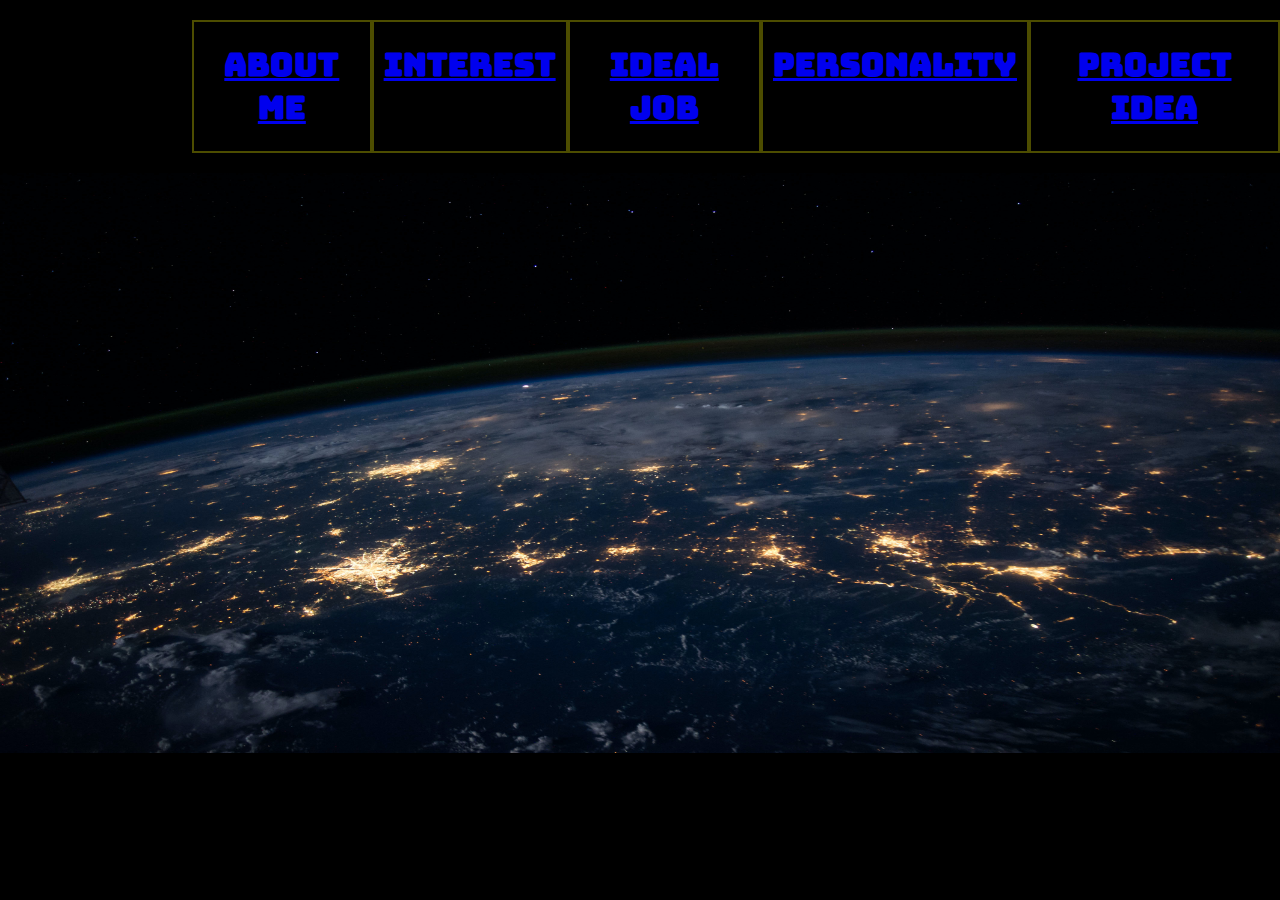
<file: index.html>
<!DOCTYPE html>
<html>

  <head>
    <link href="css/style.css" rel="stylesheet">
    <title>Index Page</title>

    <link rel="preconnect" href="https://fonts.googleapis.com">
    <link rel="preconnect" href="https://fonts.gstatic.com" crossorigin>
    <link href="https://fonts.googleapis.com/css2?family=Bungee&family=Open+Sans:wght@300&display=swap" rel="stylesheet">

    <style>
      h1{
        font-family: 'Bungee', cursive;
      }
    </style>

  </head>

  <body style="background-color:black; color:white;">

    <header>
      <div class="header-class">
        <div class="navigation-bar">

          <!-- About Me Navigation -->
          <div class="navigation-column">
            <h1><a href="pages/About_Me.html">About Me</a></h1>
          </div>

          <!-- Interest Navigation -->
          <div class="navigation-column">
            <h1><a href="pages/Interest.html">Interest</a></h1>
          </div>

          <!-- Ideal Job Navigation -->
          <div class="navigation-column">
            <h1><a href="pages/Ideal_Job.html">Ideal Job</a></h1>
          </div>

          <!-- Personality Navigation -->
          <div class="navigation-column">
            <h1><a href="pages/Personality.html">Personality</a></h1>
          </div>

          <!-- Project Ideas Navigation -->
          <div class="navigation-column">
            <h1><a href="pages/Project_Idea.html">Project Idea</a></h1>
          </div>

        </div>
      </div>
    </header>

    <img src="images/world_view.jpg" alt="electricity display of the world" width = "100%" height = "580">

  </body>


</html>
</file>
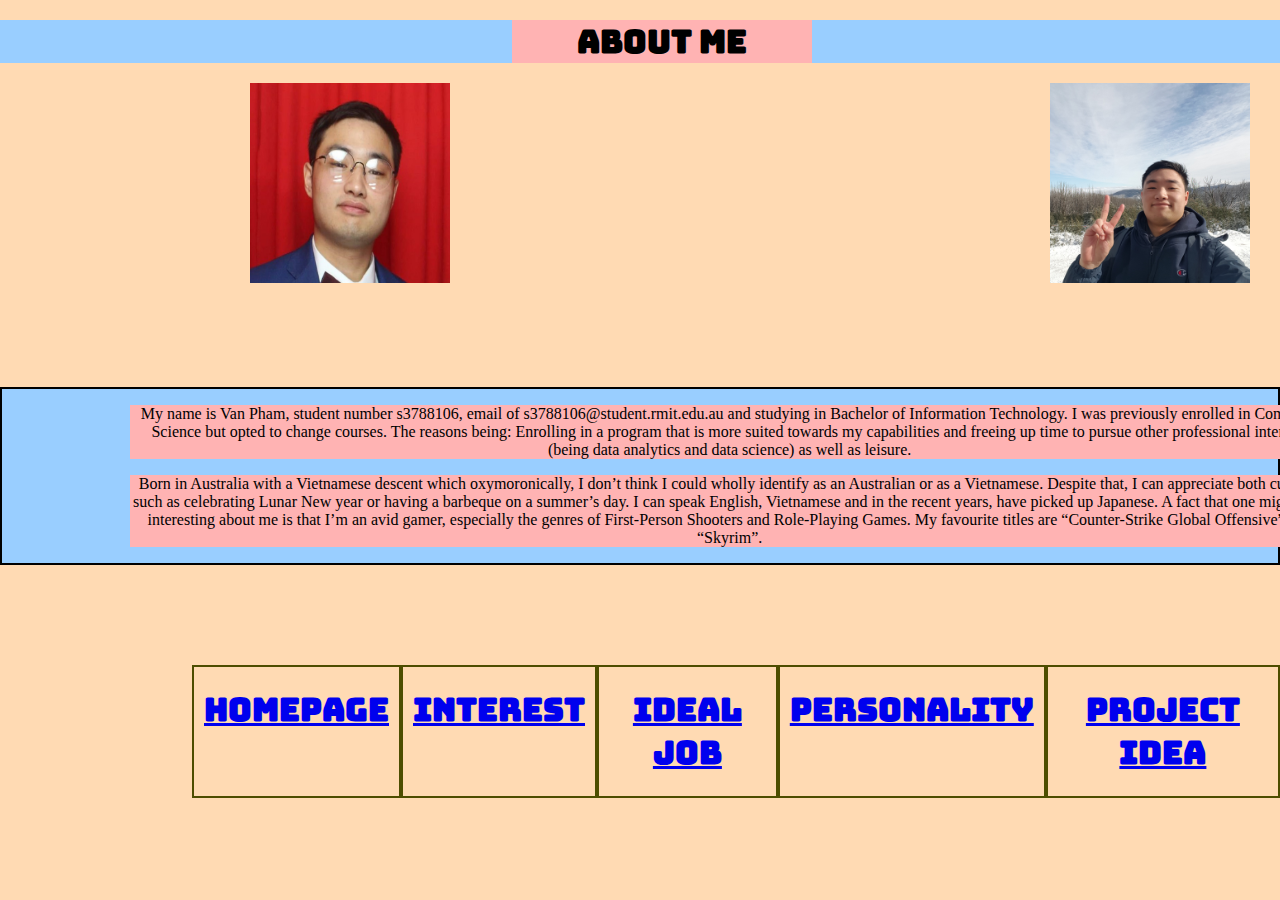
<file: pages/About_Me.html>
<!DOCTYPE html>
<html>
  <head>
    <title>About Me Page</title>

    <link href="../css/style.css" rel="stylesheet">
    <link rel="preconnect" href="https://fonts.googleapis.com">
    <link rel="preconnect" href="https://fonts.gstatic.com" crossorigin>
    <link href="https://fonts.googleapis.com/css2?family=Bungee&family=Open+Sans:wght@300&display=swap" rel="stylesheet">

    <style>
      p{
        text-align:center;
        width:1200px;
        margin-left:10%;
        background-color:#ffb3b3;
      }
    </style>

  </head>

  <body style="background-color:#ffdab3">

    <div style="background-color:#99ceff;">
      <header style="text-align:center;">
        <h1 style="width: 300px; margin:20px 40%; background-color:#ffb3b3;">About Me</h1>
      </header>
    </div>

<!--
    <header style="text-align:center;">
      <h1>About Me</h1>
    </header>
-->
    <div class="about-me-picture-container">

        <div class="selfies">
          <img src="../images/portrait.jpg" alt="selfie in suit" width="200" height="200">
        </div>

        <div class="selfies">
          <img src="../images/mountain_selfie.jpg" alt="selfie on mountain" width="200" height="200">
        </div>

    </div>

    <main style="margin:100px 0px; ;border: 2px solid black;  background-color:#99ceff;">

      <p style="text-align:center;">My name is Van Pham, student number s3788106, email of s3788106@student.rmit.edu.au and studying in
        Bachelor of Information Technology. I was previously enrolled in Computer Science but opted to change courses.
        The reasons being: Enrolling in a program that is more suited towards my capabilities and freeing up time to
        pursue other professional interests (being data analytics and data science) as well as leisure.</p>

      <p style="text-align:center;">Born in Australia with a Vietnamese descent which oxymoronically, I don’t think I could wholly
        identify as an Australian or as a Vietnamese. Despite that, I can appreciate both cultures such as
        celebrating Lunar New year or having a barbeque on a summer’s day. I can speak English, Vietnamese
        and in the recent years, have picked up Japanese. A fact that one might find interesting about me is
        that I’m an avid gamer, especially the genres of First-Person Shooters and Role-Playing Games. My
        favourite titles are “Counter-Strike Global Offensive” and “Skyrim”.</p>

    </main>

    <div class="header-class">
      <div class="navigation-bar">

        <!-- About Me Navigation -->
        <div class="navigation-column">
          <h1><a href="../index.html">HomePage</a></h1>
        </div>

        <!-- Interest Navigation -->
        <div class="navigation-column">
          <h1><a href="Interest.html">Interest</a></h1>
        </div>

        <!-- Ideal Job Navigation -->
        <div class="navigation-column">
          <h1><a href="Ideal_Job.html">Ideal Job</a></h1>
        </div>

        <!-- Personality Navigation -->
        <div class="navigation-column">
          <h1><a href="Personality.html">Personality</a></h1>
        </div>

        <!-- Project Ideas Navigation -->
        <div class="navigation-column">
          <h1><a href="Project_Idea.html">Project Idea</a></h1>
        </div>

      </div>
    </div>

  </body>
</html>
</file>
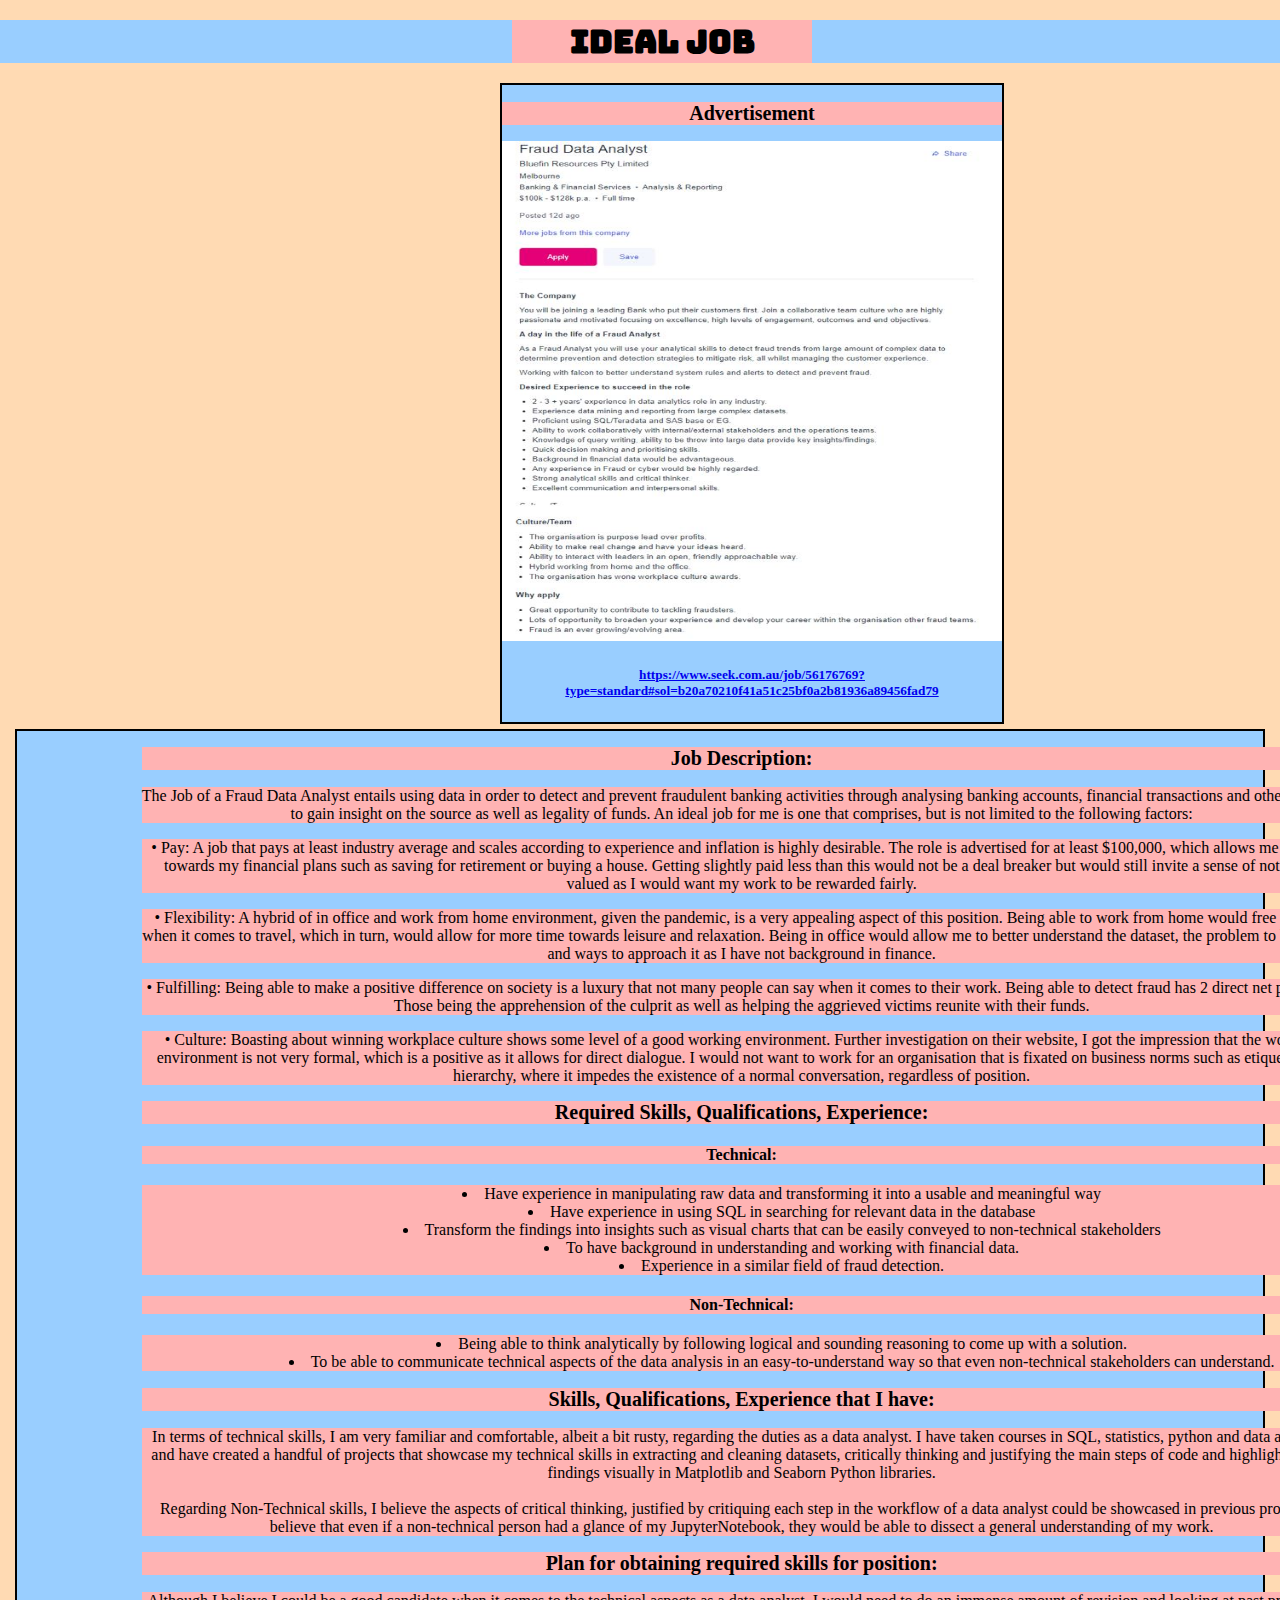
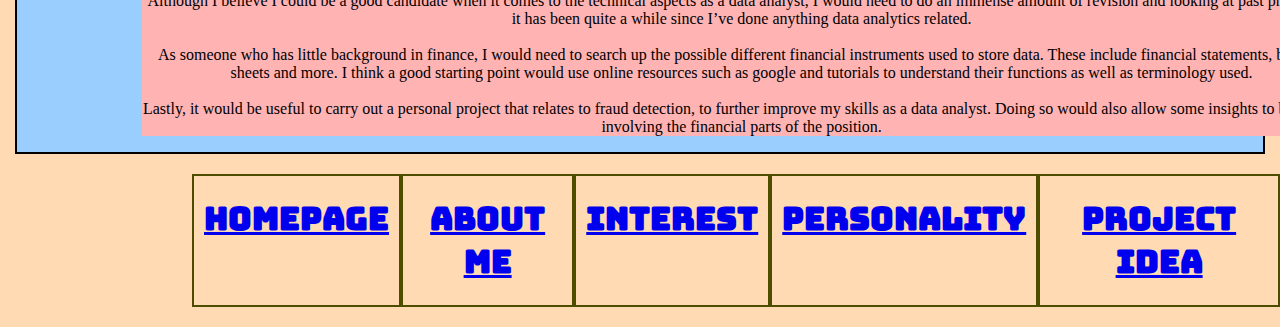
<file: pages/Ideal_Job.html>
<!DOCTYPE html>
<html>

  <head>
    <title>Ideal Job</title>

    <link href="../css/style.css" rel="stylesheet">
    <link rel="preconnect" href="https://fonts.googleapis.com">
    <link rel="preconnect" href="https://fonts.gstatic.com" crossorigin>
    <link href="https://fonts.googleapis.com/css2?family=Bungee&family=Open+Sans:wght@300&display=swap" rel="stylesheet">

    <style>
      p{
        text-align:center;
        width:1200px;
        margin-left:10%;
        background-color:#ffb3b3;
      }
    </style>

  </head>

  <body style="background-color:#ffdab3">
  <div style="background-color:#99ceff;">
    <header style="text-align:center;">
      <h1 style="width: 300px; margin:20px 40%; background-color:#ffb3b3;">Ideal Job</h1>
    </header>
  </div>

    <div style="display:flex; margin-left: 500px;">
      <div style="0px 4px; border: 2px solid black; background-color:#99ceff;">
        <h2 style="background-color:#ffb3b3;">Advertisement</h2>
        <img src="../images/Ideal_Job.jpg" alt="INFP result" width="500" height="500">
        <h5 style="width: 500px; text-align:center;"><a href="https://www.seek.com.au/job/56176769?type=standard#sol=b20a70210f41a51c25bf0a2b81936a89456fad79" alt="Job Post on Seek">https://www.seek.com.au/job/56176769?type=standard#sol=b20a70210f41a51c25bf0a2b81936a89456fad79</a></h5>
      </div>

    </div>

    <div style="border: 2px solid black; background-color: #99ceff; margin: 5px 15px;">
      <h2 style="text-align:center; background-color:#ffb3b3; width:1200px; margin-left:10%;">Job Description:</h2>
      <p>The Job of a Fraud Data Analyst entails using data in order to detect and prevent fraudulent banking activities through
        analysing banking accounts, financial transactions and other datasets to gain insight on the source as well as legality of funds.
        An ideal job for me is one that comprises, but is not limited to the following factors:
      </p>
      <p>•	Pay: A job that pays at least industry average and scales according to experience and inflation is highly desirable.
        The role is advertised for at least $100,000, which allows me to work towards my financial plans such as saving for retirement
        or buying a house. Getting slightly paid less than this would not be a deal breaker but would still invite a sense of not
        being valued as I would want my work to be rewarded fairly.</p>

      <p>•	Flexibility: A hybrid of in office and work from home environment, given the pandemic, is a very appealing aspect
        of this position. Being able to work from home would free up time when it comes to travel, which in turn, would allow for
        more time towards leisure and relaxation. Being in office would allow me to better understand the dataset, the problem to
        be solved and ways to approach it as I have not background in finance.</p>

      <p>•	Fulfilling: Being able to make a positive difference on society is a luxury that not many people can say when it
        comes to their work. Being able to detect fraud has 2 direct net positives. Those being the apprehension of the culprit as
        well as helping the aggrieved victims reunite with their funds. </p>

      <p>•	Culture: Boasting about winning workplace culture shows some level of a good working environment. Further
        investigation on their website, I got the impression that the working environment is not very formal, which is a
        positive as it allows for direct dialogue. I would not want to work for an organisation that is fixated on business
        norms such as etiquette and hierarchy, where it impedes the existence of a normal conversation, regardless of position.</p>

        <h2 style="text-align:center; background-color:#ffb3b3; width:1200px; margin-left:10%;">Required Skills, Qualifications, Experience:</h2>
        <h4 style="text-align:center; background-color:#ffb3b3; width:1200px; margin-left:10%; ">Technical:</h4>

        <ul style = "text-align:center; width:1200px; margin-left:10%; background-color:#ffb3b3; list-style-position: inside;">
        <li>Have experience in manipulating raw data and transforming it into a usable and meaningful way</li>
        <li>Have experience in using SQL in searching for relevant data in the database</li>
        <li>Transform the findings into insights such as visual charts that can be easily conveyed to non-technical stakeholders</li>
        <li>To have background in understanding and working with financial data.</li>
        <li>Experience in a similar field of fraud detection.</li>
        </ul>

          <h4 style="text-align:center; background-color:#ffb3b3; width:1200px; margin-left:10%; ">Non-Technical:</h4>
          <ul style = "text-align:center; width:1200px; margin-left:10%; background-color:#ffb3b3; list-style-position: inside;">
            <li>Being able to think analytically by following logical and sounding reasoning to come up with a solution.</li>
            <li>To be able to communicate technical aspects of the data analysis in an easy-to-understand way so that even non-technical stakeholders can understand.</li>
          </ul>

        <h2 style="text-align:center; background-color:#ffb3b3; width:1200px; margin-left:10%;">Skills, Qualifications, Experience that I have:</h2>
          <p>In terms of technical skills, I am very familiar and comfortable, albeit a bit rusty, regarding the duties as a data analyst. I have taken courses
            in SQL, statistics, python and data analytics and have created a handful of projects that showcase my technical skills in
            extracting and cleaning datasets, critically thinking and justifying the main steps of code and highlighting my findings
            visually in Matplotlib and Seaborn Python libraries.
            <br></br>
            Regarding Non-Technical skills, I believe the aspects of critical thinking, justified by critiquing each step in the workflow of a data analyst
            could be showcased in previous projects. I believe that even if a non-technical person had a glance of my
            JupyterNotebook, they would be able to dissect a general understanding of my work.
          </p>

        <h2 style="text-align:center; background-color:#ffb3b3; width:1200px; margin-left:10%;">Plan for obtaining required skills for position:</h2>
        <p>Although I believe I could be a good candidate when it comes to the technical aspects as a data analyst, I would
          need to do an immense amount of revision and looking at past projects as it has been quite a while since I’ve done
          anything data analytics related. <br></br>
          As someone who has little background in finance, I would need to search up the possible different financial
          instruments used to store data. These include financial statements, balance sheets and more. I think a good starting
          point would use online resources such as google and tutorials to understand their functions as well as terminology used. <br></br>
          Lastly, it would be useful to carry out a personal project that relates to fraud detection, to further improve my
          skills as a data analyst. Doing so would also allow some insights to be gained involving the financial parts of the
          position.
        </p>
        </div>


        <div class="header-class">
          <div class="navigation-bar">

            <!-- About Me Navigation -->
            <div class="navigation-column">
              <h1><a href="../index.html">HomePage</a></h1>
            </div>

            <!-- Interest Navigation -->
            <div class="navigation-column">
              <h1><a href="About_Me.html">About Me</a></h1>
            </div>

            <!-- Ideal Job Navigation -->
            <div class="navigation-column">
              <h1><a href="Interest.html">Interest</a></h1>
            </div>

            <!-- Personality Navigation -->
            <div class="navigation-column">
              <h1><a href="Personality.html">Personality</a></h1>
            </div>

            <!-- Project Ideas Navigation -->
            <div class="navigation-column">
              <h1><a href="Project_Idea.html">Project Idea</a></h1>
            </div>

          </div>
        </div>

  </body>

</html>
</file>
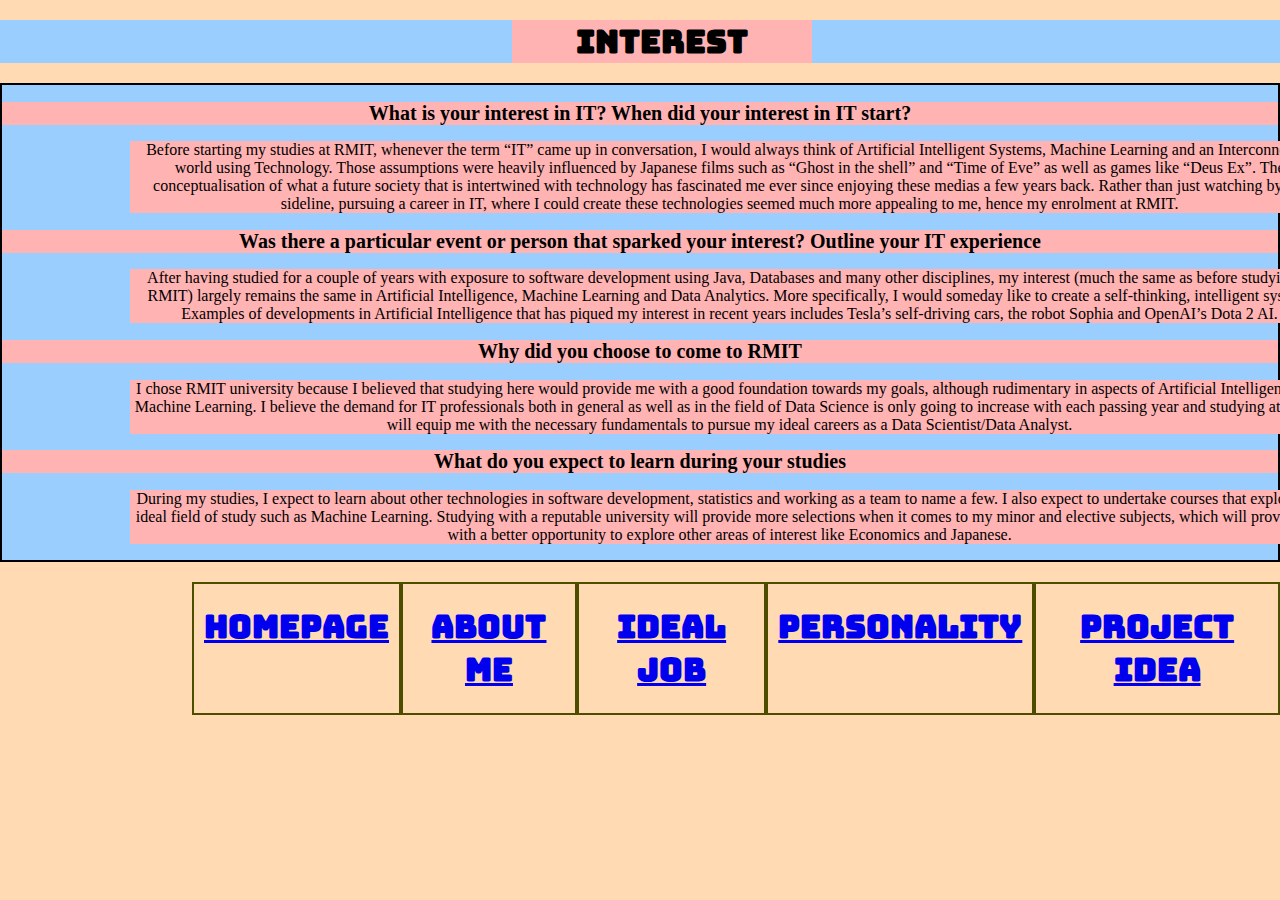
<file: pages/Interest.html>
<!DOCTYPE html>
<html>
  <head>
    <title>Interest Page</title>

    <link href="../css/style.css" rel="stylesheet">
    <link rel="preconnect" href="https://fonts.googleapis.com">
    <link rel="preconnect" href="https://fonts.gstatic.com" crossorigin>
    <link href="https://fonts.googleapis.com/css2?family=Bungee&family=Open+Sans:wght@300&display=swap" rel="stylesheet">

    <style>
      p{
        width:1000px;
        text-align:center;
        margin-left:20%;
      }
    </style>

    <style>
      h2{
        background-color:#ffb3b3;
      }
    </style>

    <style>
      p{
        text-align:center;
        width:1200px;
        margin-left:10%;
        background-color:#ffb3b3;
      }
    </style>

  </head>

  <body style="background-color:#ffdab3">

    <div style="background-color:#99ceff;">
      <header style="text-align:center;">
        <h1 style="width: 300px; margin:20px 40%; background-color:#ffb3b3;">Interest</h1>
      </header>
    </div>

    <div style="border: 2px solid black; background-color:#99ceff;">

    <h2>What is your interest in IT? When did your interest in IT start?</h2>
    <p>Before starting my studies at RMIT, whenever the term “IT” came up in conversation, I would always
      think of Artificial Intelligent Systems, Machine Learning and an Interconnected world using Technology.
      Those assumptions were heavily influenced by Japanese films such as “Ghost in the shell” and “Time of Eve” as
      well as games like “Deus Ex”. The conceptualisation of what a future society that is intertwined with technology
      has fascinated me ever since enjoying these medias a few years back. Rather than just watching by the sideline,
      pursuing a career in IT, where I could create these technologies seemed much more appealing to me, hence my
      enrolment at RMIT. </p>

    <h2>Was there a particular event or person that sparked your interest? Outline your IT experience</h2>
    <p>After having studied for a couple of years with exposure to software development using Java, Databases and
      many other disciplines, my interest (much the same as before studying at RMIT) largely remains the same in
      Artificial Intelligence, Machine Learning and Data Analytics. More specifically, I would someday like to create
      a self-thinking, intelligent system. Examples of developments in Artificial Intelligence that has piqued my
      interest in recent years includes Tesla’s self-driving cars, the robot Sophia and OpenAI’s Dota 2 AI. </p>

    <h2>Why did you choose to come to RMIT</h2>
    <p>I chose RMIT university because I believed that studying here would provide me with a good foundation towards my goals,
      although rudimentary in aspects of Artificial Intelligence and Machine Learning. I believe the demand for IT
      professionals both in general as well as in the field of Data Science is only going to increase with each
      passing year and studying at RMIT will equip me with the necessary fundamentals to pursue my ideal careers as a
      Data Scientist/Data Analyst.  </p>

    <h2>What do you expect to learn during your studies</h2>
    <p>During my studies, I expect to learn about other technologies in software development, statistics and working
      as a team to name a few. I also expect to undertake courses that explore my ideal field of study such as Machine
      Learning. Studying with a reputable university will provide more selections when it comes to my minor and
      elective subjects, which will provide me with a better opportunity to explore other areas of interest like
      Economics and Japanese.   </p>

      </div>

      <div class="header-class">
        <div class="navigation-bar">

          <!-- About Me Navigation -->
          <div class="navigation-column">
            <h1><a href="../index.html">HomePage</a></h1>
          </div>

          <!-- Interest Navigation -->
          <div class="navigation-column">
            <h1><a href="About_Me.html">About Me</a></h1>
          </div>

          <!-- Ideal Job Navigation -->
          <div class="navigation-column">
            <h1><a href="Ideal_Job.html">Ideal Job</a></h1>
          </div>

          <!-- Personality Navigation -->
          <div class="navigation-column">
            <h1><a href = "Personality.html">Personality</a></h1>
          </div>

          <!-- Project Ideas Navigation -->
          <div class="navigation-column">
            <h1><a href="Project_Idea.html">Project Idea</a></h1>
          </div>

        </div>
      </div>

  </body>

</html>
</file>
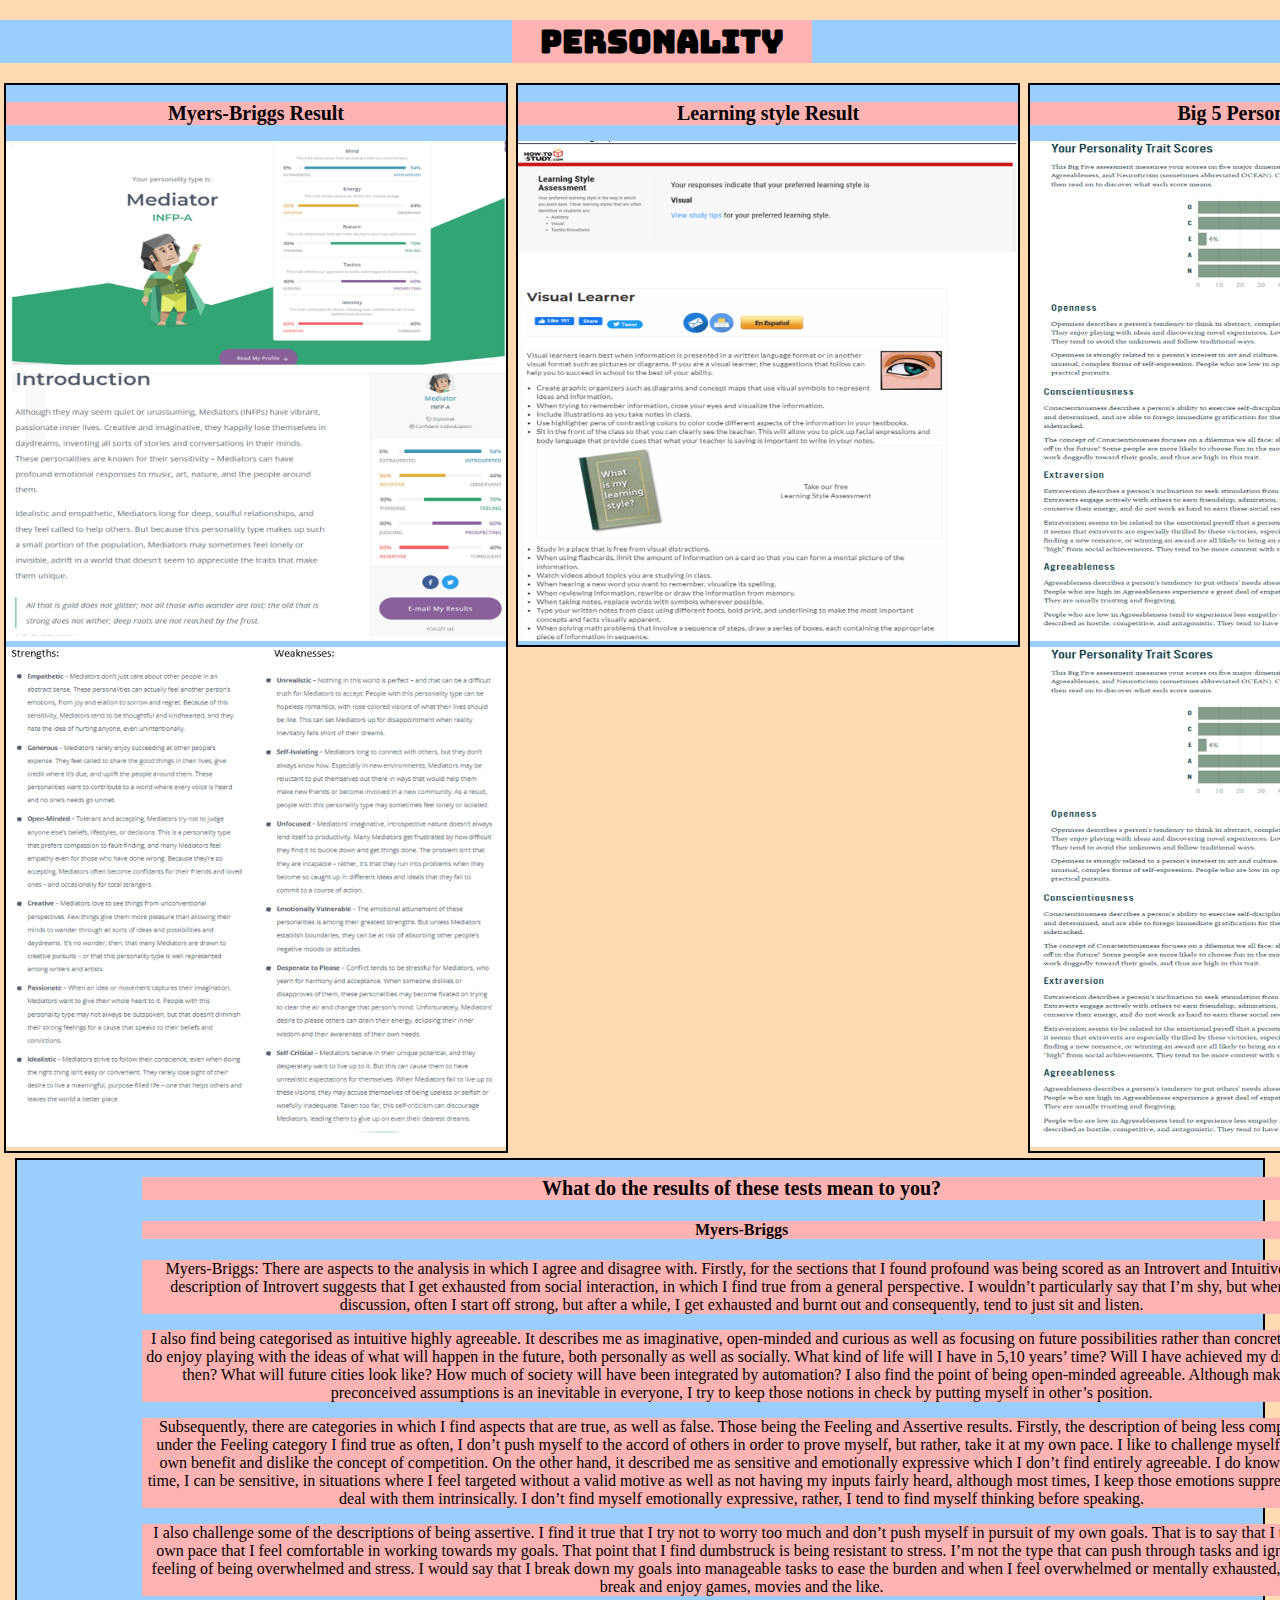
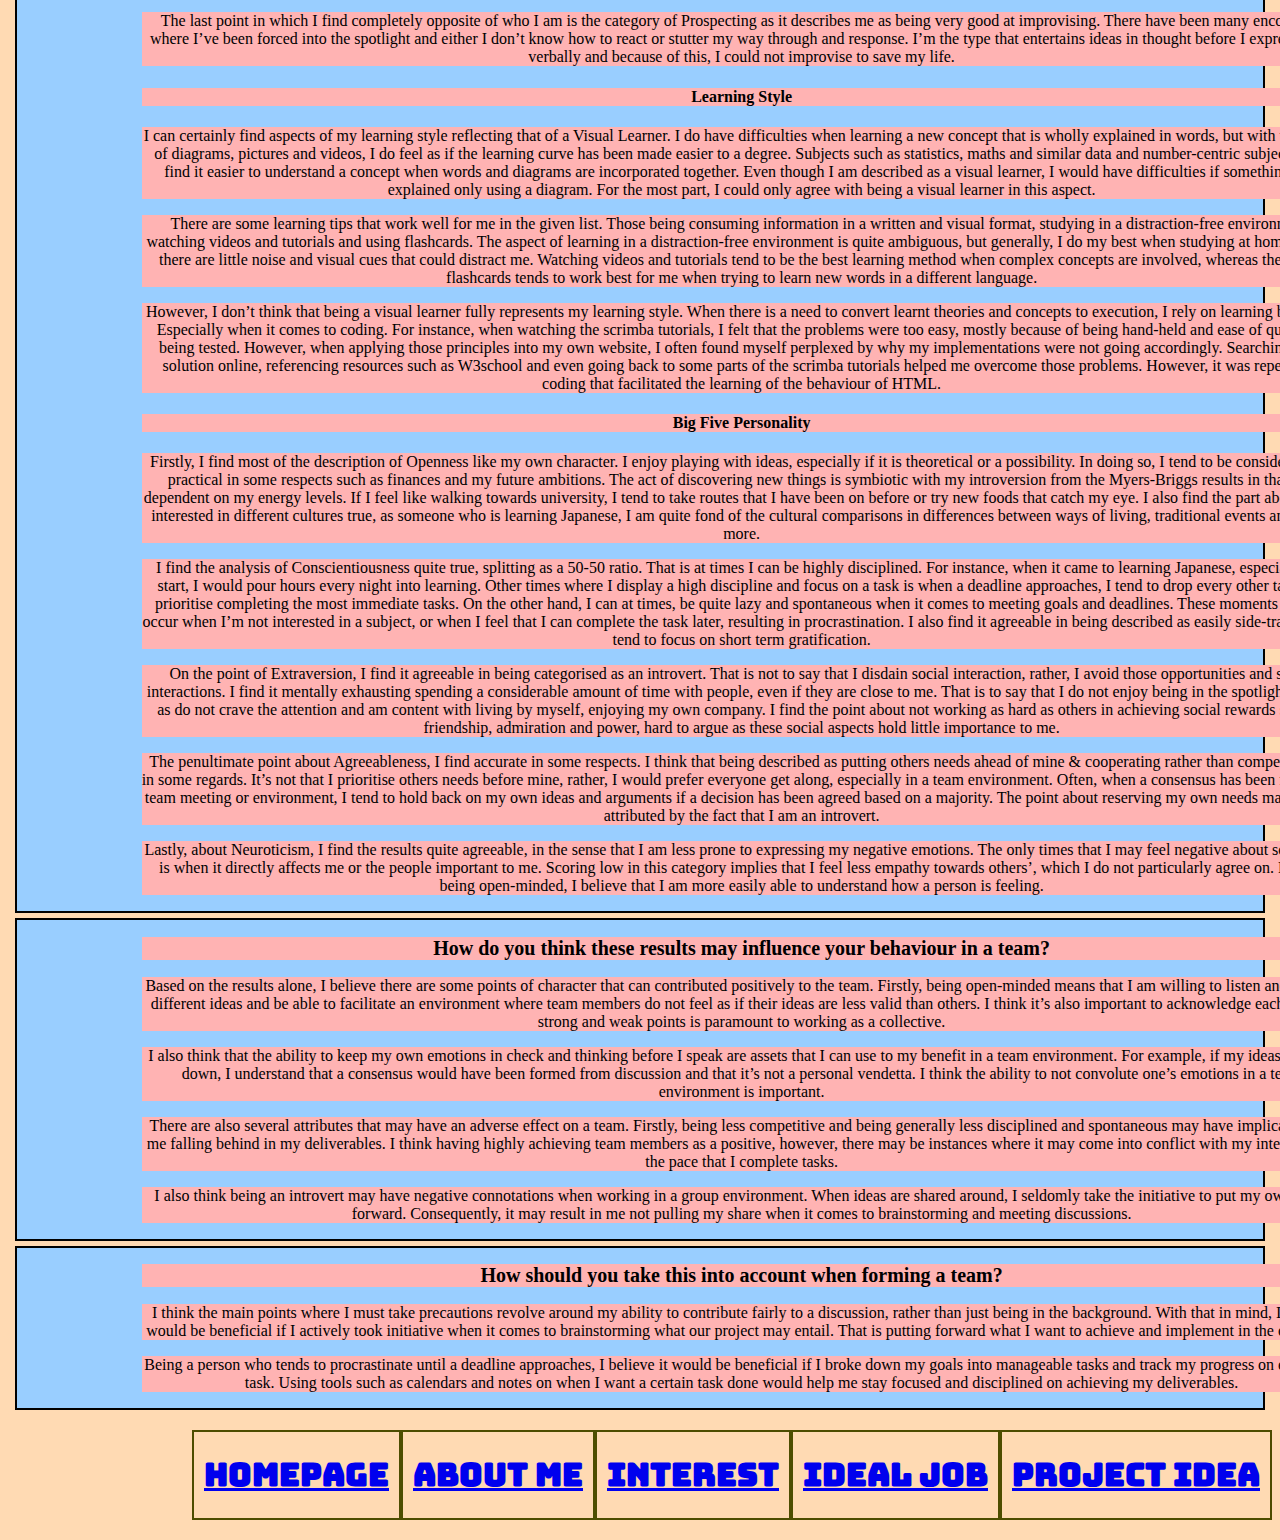
<file: pages/Personality.html>
<!DOCTYPE html>
<html>

  <head>
    <title>Ideal Job</title>

    <link href="../css/style.css" rel="stylesheet">
    <link rel="preconnect" href="https://fonts.googleapis.com">
    <link rel="preconnect" href="https://fonts.gstatic.com" crossorigin>
    <link href="https://fonts.googleapis.com/css2?family=Bungee&family=Open+Sans:wght@300&display=swap" rel="stylesheet">

    <style>
      p{
        text-align:center;
        width:1200px;
        margin-left:10%;
        background-color:#ffb3b3;
      }
    </style>

  </head>

  <body style="background-color:#ffdab3">
  <div style="background-color:#99ceff;">
    <header style="text-align:center;">
      <h1 style="width: 300px; margin:20px 40%; background-color:#ffb3b3;">Personality</h1>
    </header>
  </div>

    <div class="Personality-result-container">
      <div class="personality-child">
        <h2 style="background-color:#ffb3b3;">Myers-Briggs Result</h2>
        <img src="../images/MyersImg1.jpg" alt="INFP result" width="500" height="500">
      </div>

      <div class="personality-child" style="border-bottom:2px solid black;">
        <h2 style="background-color:#ffb3b3;">Learning style Result</h2>
        <img src="../images/LearningStyle.jpg" alt="Learning style result" width="500" height="500">
      </div>

      <div class="personality-child">
        <h2 style="background-color:#ffb3b3;">Big 5 Personality Result</h2>
        <img src="../images/Big5Part_1.jpg" alt="Big 5 result" width="500" height="500">
      </div>

    </div>

    <div class="Second-result-container">
      <div class="second-personality-child">
        <img src="../images/MyersSWOT.jpg" alt="INFP result" width="500" height="500">
      </div>

      <div class="second-personality-child">
        <img src="../images/Big5Part_1.jpg" alt="Big 5 result" width="500" height="500">
      </div>

    </div>

    <div style="border: 2px solid black; background-color: #99ceff; margin: 5px 15px;">
      <h2 style="text-align:center; background-color:#ffb3b3; width:1200px; margin-left:10%;">What do the results of these tests mean to you?</h2>
      <h4 style="text-align:center; background-color:#ffb3b3; width:1200px; margin-left:10%; ">Myers-Briggs</h4>
      <p>Myers-Briggs: There are aspects to the analysis in which I agree and disagree with. Firstly, for the sections that I found
        profound was being scored as an Introvert and Intuitive. The description of Introvert suggests that I get exhausted from social
        interaction, in which I find true from a general perspective. I wouldn’t particularly say that I’m shy, but when in a discussion,
        often I start off strong, but after a while, I get exhausted and burnt out and consequently, tend to just sit and listen.</p>

      <p>I also find being categorised as intuitive highly agreeable. It describes me as imaginative, open-minded and curious as well as focusing
        on future possibilities rather than concrete idea. I do enjoy playing with the ideas of what will happen in the future, both personally as well
        as socially. What kind of life will I have in 5,10 years’ time? Will I have achieved my dreams by then? What will future cities look like? How much
        of society will have been integrated by automation? I also find the point of being open-minded agreeable. Although making preconceived assumptions
        is an inevitable in everyone, I try to keep those notions in check by putting myself in other’s position.</p>

      <p>Subsequently, there are categories in which I find aspects that are true, as well as false. Those being the Feeling and Assertive
        results. Firstly, the description of being less competitive under the Feeling category I find true as often, I don’t push myself to the accord
        of others in order to prove myself, but rather, take it at my own pace. I like to challenge myself for my own benefit and dislike the
        concept of competition. On the other hand, it described me as sensitive and emotionally expressive which I don’t find entirely agreeable. I
        do know that at time, I can be sensitive, in situations where I feel targeted without a valid motive as well as not having my inputs fairly
        heard, although most times, I keep those emotions suppressed and deal with them intrinsically. I don’t find myself emotionally
        expressive, rather, I tend to find myself thinking before speaking.</p>

        <p>I also challenge some of the descriptions of being assertive. I find it true that I try not to worry too much and don’t push myself in
        pursuit of my own goals. That is to say that I take my own pace that I feel comfortable in working towards my goals. That point that I
        find dumbstruck is being resistant to stress. I’m not the type that can push through tasks and ignore the feeling of being overwhelmed
        and stress. I would say that I break down my goals into manageable tasks to ease the burden and when I feel overwhelmed or mentally exhausted,
        I take a break and enjoy games, movies and the like.</p>

        <p>The last point in which I find completely opposite of who I am is the category of Prospecting as it describes me as being very good at
        improvising. There have been many encounters where I’ve been forced into the spotlight and either I don’t know how to react or stutter my
        way through and response. I’m the type that entertains ideas in thought before I express them verbally and because of this, I could not
        improvise to save my life. </p>

        <h4 style="text-align:center; background-color:#ffb3b3; width:1200px; margin-left:10%;">Learning Style</h4>
        <p>I can certainly find aspects of my learning style reflecting that of a Visual Learner. I do have difficulties when learning a
          new concept that is wholly explained in words, but with the usage of diagrams, pictures and videos, I do feel as if the learning
          curve has been made easier to a degree. Subjects such as statistics, maths and similar data and number-centric subjects, I do find
          it easier to understand a concept when words and diagrams are incorporated together. Even though I am described as a visual
          learner, I would have difficulties if something was explained only using a diagram. For the most part, I could only agree with
          being a visual learner in this aspect. </p>

        <p>There are some learning tips that work well for me in the given list. Those being consuming information in a written and
          visual format, studying in a distraction-free environment, watching videos and tutorials and using flashcards. The aspect of
          learning in a distraction-free environment is quite ambiguous, but generally, I do my best when studying at home, where there are
          little noise and visual cues that could distract me. Watching videos and tutorials tend to be the best learning method when
          complex concepts are involved, whereas the use of flashcards tends to work best for me when trying to learn new words in a
          different language.</p>

        <p>However, I don’t think that being a visual learner fully represents my learning style. When there is a need to convert learnt
          theories and concepts to execution, I rely on learning by doing. Especially when it comes to coding. For instance, when watching
          the scrimba tutorials, I felt that the problems were too easy, mostly because of being hand-held and ease of questions being tested.
          However, when applying those principles into my own website, I often found myself perplexed by why my implementations were not going
          accordingly. Searching for a solution online, referencing resources such as W3school and even going back to some parts of the
          scrimba tutorials helped me overcome those problems. However, it was repeatedly coding that facilitated the learning of the
          behaviour of HTML. </p>

          <h4 style="text-align:center; background-color:#ffb3b3; width:1200px; margin-left:10%;">Big Five Personality</h4>
          <p>Firstly, I find most of the description of Openness like my own character. I enjoy playing with ideas, especially if it is
            theoretical or a possibility. In doing so, I tend to be considered less practical in some respects such as finances and my future
            ambitions. The act of discovering new things is symbiotic with my introversion from the Myers-Briggs results in that it is dependent
            on my energy levels. If I feel like walking towards university, I tend to take routes that I have been on before or try new foods
            that catch my eye. I also find the part about being interested in different cultures true, as someone who is learning Japanese, I
            am quite fond of the cultural comparisons in differences between ways of living, traditional events and many more. </p>

            <p>I find the analysis of Conscientiousness quite true, splitting as a 50-50 ratio. That is at times I can be highly disciplined.
              For instance, when it came to learning Japanese, especially the start, I would pour hours every night into learning. Other times
              where I display a high discipline and focus on a task is when a deadline approaches, I tend to drop every other task and prioritise
              completing the most immediate tasks. On the other hand, I can at times, be quite lazy and spontaneous when it comes to meeting goals
              and deadlines. These moments usually occur when I’m not interested in a subject, or when I feel that I can complete the task later,
              resulting in procrastination. I also find it agreeable in being described as easily side-tracked and tend to focus on short term gratification.</p>

              <p>On the point of Extraversion, I find it agreeable in being categorised as an introvert. That is not to say that I disdain
                social interaction, rather, I avoid those opportunities and social interactions. I find it mentally exhausting spending a considerable
                amount of time with people, even if they are close to me. That is to say that I do not enjoy being in the spotlight as well as do not
                crave the attention and am content with living by myself, enjoying my own company. I find the point about not working as hard as others
                in achieving social rewards such as friendship, admiration and power, hard to argue as these social aspects hold little importance to me.</p>

              <p>The penultimate point about Agreeableness, I find accurate in some respects. I think that being described as putting others
                needs ahead of mine & cooperating rather than competing true in some regards. It’s not that I prioritise others needs before mine,
                rather, I would prefer everyone get along, especially in a team environment. Often, when a consensus has been made in a team meeting
                or environment, I tend to hold back on my own ideas and arguments if a decision has been agreed based on a majority. The point about
                reserving my own needs may also be attributed by the fact that I am an introvert.</p>

            <p>Lastly, about Neuroticism, I find the results quite agreeable, in the sense that I am less prone to expressing my negative
              emotions. The only times that I may feel negative about something is when it directly affects me or the people important to me.
              Scoring low in this category implies that I feel less empathy towards others’, which I do not particularly agree on. Rather, being
              open-minded, I believe that I am more easily able to understand how a person is feeling.</p>
    </div>

    <div style="border: 2px solid black; background-color: #99ceff; margin: 5px 15px;">
      <h2 style="text-align:center; background-color:#ffb3b3; width:1200px; margin-left:10%; ">How do you think these results may influence your behaviour in a team?</h2>
      <p>Based on the results alone, I believe there are some points of character that can contributed positively to the team.
        Firstly, being open-minded means that I am willing to listen and discuss different ideas and be able to facilitate an
        environment where team members do not feel as if their ideas are less valid than others. I think it’s also important to
        acknowledge each other’s strong and weak points is paramount to working as a collective. </p>

        <p>I also think that the ability to keep my own emotions in check and thinking before I speak are assets that I can use
          to my benefit in a team environment. For example, if my ideas are shot down, I understand that a consensus would have
          been formed from discussion and that it’s not a personal vendetta. I think the ability to not convolute one’s emotions
          in a team environment is important.</p>

        <p>There are also several attributes that may have an adverse effect on a team. Firstly, being less competitive and
          being generally less disciplined and spontaneous may have implications of me falling behind in my deliverables. I think
          having highly achieving team members as a positive, however, there may be instances where it may come into conflict with
          my interests and the pace that I complete tasks.</p>

      <p>I also think being an introvert may have negative connotations when working in a group environment. When ideas are shared
        around, I seldomly take the initiative to put my own ideas forward. Consequently, it may result in me not pulling my share when
        it comes to brainstorming and meeting discussions.</p>

    </div>

    <div style="border: 2px solid black; background-color: #99ceff; margin: 5px 15px;">
      <h2 style="text-align:center; background-color:#ffb3b3; width:1200px; margin-left:10%; ">How should you take this into account when forming a team?</h2>
      <p>I think the main points where I must take precautions revolve around my ability to contribute fairly to a discussion,
        rather than just being in the background. With that in mind, I think it would be beneficial if I actively took initiative
        when it comes to brainstorming what our project may entail. That is putting forward what I want to achieve and implement
        in the outcome. </p>

      <p>Being a person who tends to procrastinate until a deadline approaches, I believe it would be beneficial if I broke down
        my goals into manageable tasks and track my progress on each sub-task. Using tools such as calendars and notes on when I
        want a certain task done would help me stay focused and disciplined on achieving my deliverables. </p>

    </div>

    <div class="header-class">
      <div class="navigation-bar">

        <!-- About Me Navigation -->
        <div class="navigation-column">
          <h1><a href="../index.html">HomePage</a></h1>
        </div>

        <!-- Interest Navigation -->
        <div class="navigation-column">
          <h1><a href="About_Me.html">About Me</a></h1>
        </div>

        <!-- Personality Navigation -->
        <div class="navigation-column">
          <h1><a href = "Interest.html">Interest</a></h1>
        </div>

        <!-- Ideal Job Navigation -->
        <div class="navigation-column">
          <h1><a href="Ideal_Job.html">Ideal Job</a></h1>
        </div>

        <!-- Project Ideas Navigation -->
        <div class="navigation-column">
          <h1><a href="Project_Idea.html">Project Idea</a></h1>
        </div>

      </div>
    </div>

  </body>

</html>
</file>
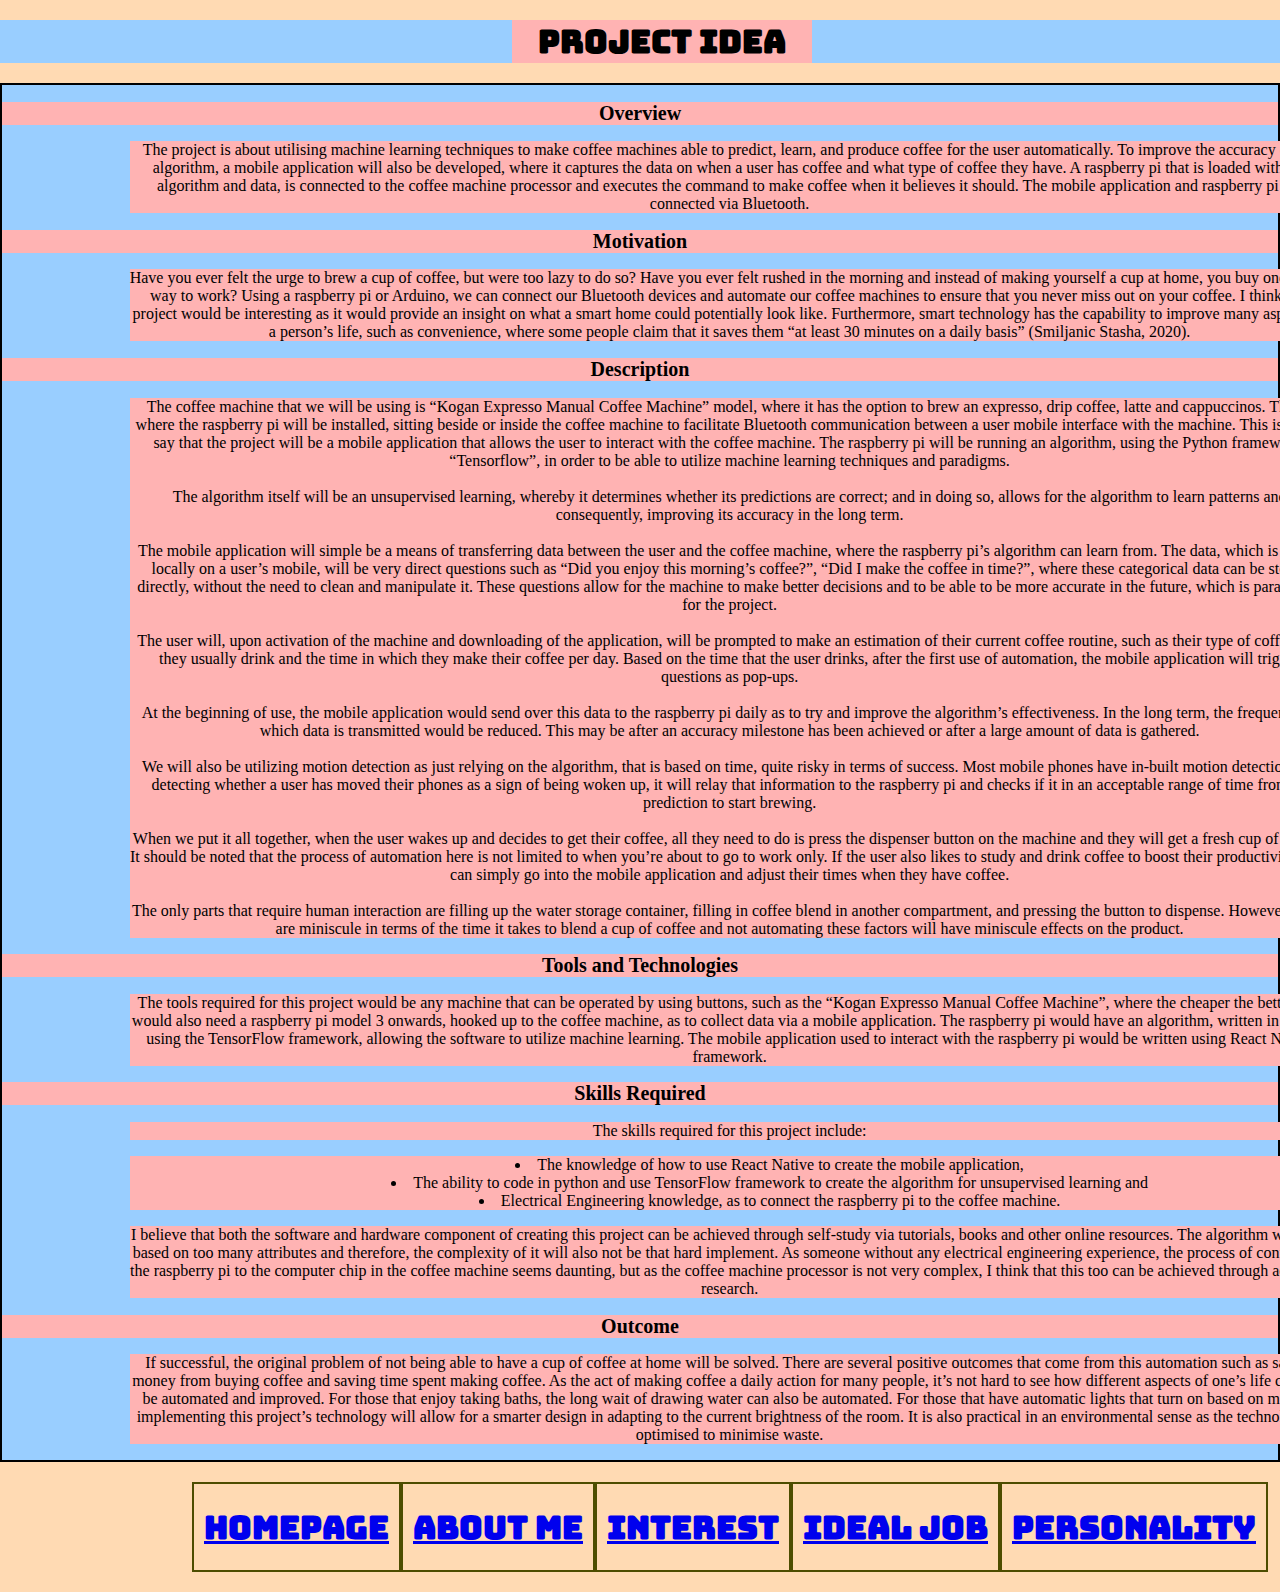
<file: pages/Project_Idea.html>
<!DOCTYPE html>
<html>
  <head>
    <title>Interest Page</title>

    <link href="../css/style.css" rel="stylesheet">
    <link rel="preconnect" href="https://fonts.googleapis.com">
    <link rel="preconnect" href="https://fonts.gstatic.com" crossorigin>
    <link href="https://fonts.googleapis.com/css2?family=Bungee&family=Open+Sans:wght@300&display=swap" rel="stylesheet">

    <style>
      p{
        width:1000px;
        text-align:center;
        margin-left:20%;
      }
    </style>

    <style>
      h2{
        background-color:#ffb3b3;
      }
    </style>

    <style>
      p{
        text-align:center;
        width:1200px;
        margin-left:10%;
        background-color:#ffb3b3;
      }
    </style>

  </head>

  <body style="background-color:#ffdab3">

    <div style="background-color:#99ceff;">
      <header style="text-align:center;">
        <h1 style="width: 300px; margin:20px 40%; background-color:#ffb3b3;">Project Idea</h1>
      </header>
    </div>

    <div style="border: 2px solid black; background-color:#99ceff;">

    <h2>Overview</h2>
    <p>The project is about utilising machine learning techniques to make coffee machines able to predict, learn, and produce
      coffee for the user automatically. To improve the accuracy of the algorithm, a mobile application will also be developed,
      where it captures the data on when a user has coffee and what type of coffee they have. A raspberry pi that is loaded with
      the algorithm and data, is connected to the coffee machine processor and executes the command to make coffee when it believes
      it should. The mobile application and raspberry pi are connected via Bluetooth.</p>

    <h2>Motivation</h2>
    <p>Have you ever felt the urge to brew a cup of coffee, but were too lazy to do so? Have you ever felt rushed in the
      morning and instead of making yourself a cup at home, you buy one on the way to work? Using a raspberry pi or Arduino,
      we can connect our Bluetooth devices and automate our coffee machines to ensure that you never miss out on your coffee.
      I think this project would be interesting as it would provide an insight on what a smart home could potentially look like.
      Furthermore, smart technology has the capability to improve many aspects of a person’s life, such as convenience, where
      some people claim that it saves them “at least 30 minutes on a daily basis” (Smiljanic Stasha, 2020). </p>

    <h2>Description</h2>
    <p>The coffee machine that we will be using is “Kogan Expresso Manual Coffee Machine” model, where it has the option to
      brew an expresso, drip coffee, latte and cappuccinos. This is where the raspberry pi will be installed, sitting beside
      or inside the coffee machine to facilitate Bluetooth communication between a user mobile interface with the machine. This
      is not to say that the project will be a mobile application that allows the user to interact with the coffee machine. The
      raspberry pi will be running an algorithm, using the Python framework, “Tensorflow”, in order to be able to utilize machine
      learning techniques and paradigms.
      <br></br>
      The algorithm itself will be an unsupervised learning, whereby it determines whether its predictions are correct; and in
      doing so, allows for the algorithm to learn patterns and consequently, improving its accuracy in the long term.
      <br></br>
      The mobile application will simple be a means of transferring data between the user and the coffee machine, where the
      raspberry pi’s algorithm can learn from. The data, which is stored locally on a user’s mobile, will be very direct questions
      such as “Did you enjoy this morning’s coffee?”, “Did I make the coffee in time?”, where these categorical data can be stored
      directly, without the need to clean and manipulate it. These questions allow for the machine to make better decisions and to
      be able to be more accurate in the future, which is paramount for the project.
      <br></br>
      The user will, upon activation of the machine and downloading of the application, will be prompted to make an estimation
      of their current coffee routine, such as their type of coffee that they usually drink and the time in which they make their
      coffee per day. Based on the time that the user drinks, after the first use of automation, the mobile application will
      trigger questions as pop-ups.
      <br></br>
      At the beginning of use, the mobile application would send over this data to the raspberry pi daily as to try and improve
      the algorithm’s effectiveness. In the long term, the frequency in which data is transmitted would be reduced. This may
      be after an accuracy milestone has been achieved or after a large amount of data is gathered.
      <br></br>
      We will also be utilizing motion detection as just relying on the algorithm, that is based on time, quite risky in terms
      of success. Most mobile phones have in-built motion detection. By detecting whether a user has moved their phones as a
      sign of being woken up, it will relay that information to the raspberry pi and checks if it in an acceptable range of
      time from its prediction to start brewing.
      <br></br>
      When we put it all together, when the user wakes up and decides to get their coffee, all they need to do is press the
      dispenser button on the machine and they will get a fresh cup of coffee. It should be noted that the process of automation
      here is not limited to when you’re about to go to work only. If the user also likes to study and drink coffee to boost
      their productivity, they can simply go into the mobile application and adjust their times when they have coffee.
      <br></br>
      The only parts that require human interaction are filling up the water storage container, filling in coffee blend in
      another compartment, and pressing the button to dispense. However, these are miniscule in terms of the time it takes to
      blend a cup of coffee and not automating these factors will have miniscule effects on the product.
    </p>

    <h2>Tools and Technologies</h2>
    <p>The tools required for this project would be any machine that can be operated by using buttons, such as the
      “Kogan Expresso Manual Coffee Machine”, where the cheaper the better. We would also need a raspberry pi model 3 onwards,
      hooked up to the coffee machine, as to collect data via a mobile application. The raspberry pi would have an algorithm,
      written in python using the TensorFlow framework, allowing the software to utilize machine learning. The mobile
      application used to interact with the raspberry pi would be written using React Native framework. </p>

      <h2>Skills Required</h2>
      <p>The skills required for this project include:
        <ul style = "text-align:center; width:1200px; margin-left:10%; background-color:#ffb3b3; list-style-position: inside;">
        <li>The knowledge of how to use React Native to create the mobile application, </li>
        <li>The ability to code in python and use TensorFlow framework to create the algorithm for unsupervised learning and</li>
        <li>Electrical Engineering knowledge, as to connect the raspberry pi to the coffee machine.</li>
        </ul>
        </p>
      <p>I believe that both the software and hardware component of creating this project can be achieved through self-study via
      tutorials, books and other online resources. The algorithm won’t be based on too many attributes and therefore, the
      complexity of it will also not be that hard implement. As someone without any electrical engineering experience, the
      process of connecting the raspberry pi to the computer chip in the coffee machine seems daunting, but as the coffee
      machine processor is not very complex, I think that this too can be achieved through adequate research.</p>

        <h2>Outcome</h2>
        <p>If successful, the original problem of not being able to have a cup of coffee at home will be solved. There are
          several positive outcomes that come from this automation such as saving money from buying coffee and saving time spent
          making coffee. As the act of making coffee a daily action for many people, it’s not hard to see how different aspects
          of one’s life can also be automated and improved. For those that enjoy taking baths, the long wait of drawing water can
          also be automated. For those that have automatic lights that turn on based on motion, implementing this project’s
          technology will allow for a smarter design in adapting to the current brightness of the room. It is also practical in
          an environmental sense as the technology is optimised to minimise waste.</p>

      </div>

      <div class="header-class">
        <div class="navigation-bar">

          <!-- About Me Navigation -->
          <div class="navigation-column">
            <h1><a href="../index.html">HomePage</a></h1>
          </div>

          <!-- Interest Navigation -->
          <div class="navigation-column">
            <h1><a href="About_Me.html">About Me</a></h1>
          </div>

          <!-- Ideal Job Navigation -->
          <div class="navigation-column">
            <h1><a href="Interest.html">Interest</a></h1>
          </div>

          <!-- Personality Navigation -->
          <div class="navigation-column">
            <h1><a href = "Ideal_Job.html">Ideal Job</a></h1>
          </div>

          <!-- Project Ideas Navigation -->
          <div class="navigation-column">
            <h1><a href="Personality.html">Personality</a></h1>
          </div>

        </div>
      </div>

  </body>

</html>
</file>
<file: css/style.css>
body{
  margin:auto;
}

h1{
  font-family: 'Bungee', cursive;
}

h2{
  text-align:center;
  em;
  font-size: 20px;
}

.header-class{
  margin: 20px 0px;
  text-align:center;
}

.navigation-bar{
  display:flex;
  text-align:center;
  padding-left: 15%;
}

.navigation-column{
  text-align:center;
  padding: 0px 10px;
  border: 2px solid #4d4d00;
}

.about-me-picture-container{
  display:flex;
  column-gap: 600px;
  padding-left: 250px;
}

.Personality-result-container{
  display:flex;
}

.personality-child{
  margin: 0px 4px;
  border: 2px solid black;
  border-bottom: 0px;
  background-color:#99ceff;
}

.Second-result-container{
  display:flex;
  column-gap: 512px;
}

.second-personality-child{
  margin: 0px 4px;
  border: 2px solid black;
  border-top: 0px
}
</file>
